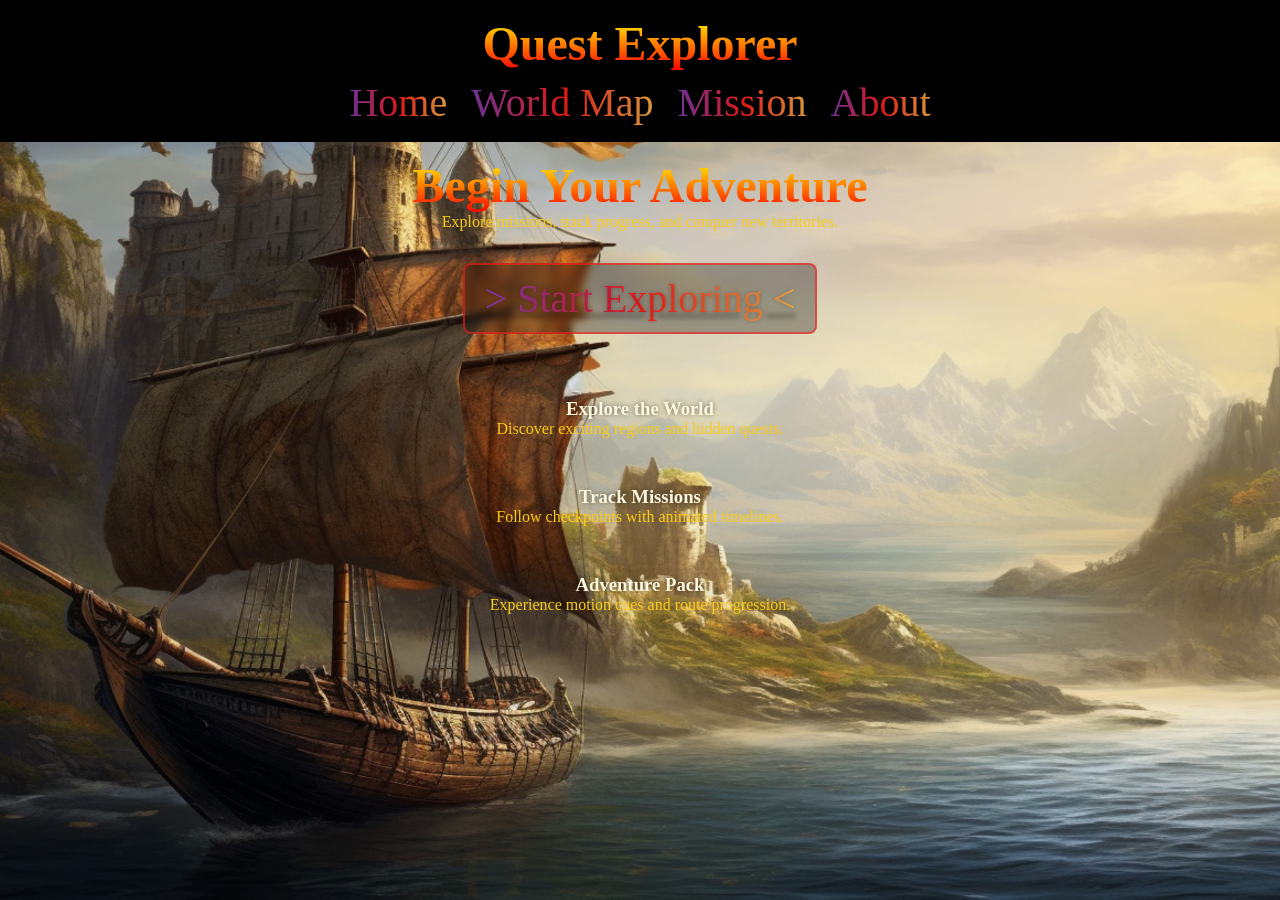
<file: index.html>
<!DOCTYPE html>
<html lang="en">
<head>
  <meta charset="UTF-8">
  <title>Quest Explorer | Home</title>
  <link rel="stylesheet" href="index.css">
</head>
<body>

<header>
  <nav>
    <h1>Quest Explorer</h1>
    <div class = "nav-links">
      <a href="index.html">Home</a>
      <a href="worldMap.html">World Map</a>
      <a href="missionDetail.html">Mission</a>
      <a href="about.html">About</a>
    </div>
  </nav>
</header>
<div class = "clouds">
  <div class = "clouds-1"></div>
  <div class = "clouds-2"></div>
  <div class = "clouds-3"></div>
</div>
<div class="signpost">
  <h3> Welcome to Quest Explorer! </h3>
  <p>Getting Started</p>
  <b>-Click start exploring to start your adventure!</b>
  <p>Your Goal</p>
  <b>-Complete missions, become the best treasure hunter!</b>
  <p>News!</p>
  <b>-New missions and regions coming soon!</b>
</div>
<main>
  <section class="hero">
    <div>
      <h1>Begin Your Adventure</h1>
      <p>Explore missions, track progress, and conquer new territories.</p>
    </div>
   
    
  </section>
  <section class="hero">
    <my-element>
      <a class = "btn" href="worldMap.html"> > Start Exploring < </a>
    </my-element>
  </section>

  <section class="grid" style="padding:2rem;">
    <div class="card">
      <h3>Explore the World</h3>
      <p>Discover exciting regions and hidden quests.</p>
    </div>
    <div class="card">
      <h3>Track Missions</h3>
      <p>Follow checkpoints with animated timelines.</p>
    </div>
    <div class="card">
      <h3>Adventure Pack</h3>
      <p>Experience motion cues and route progression.</p>
    </div>
  </section>
</main>

</body>
</html>
</file>
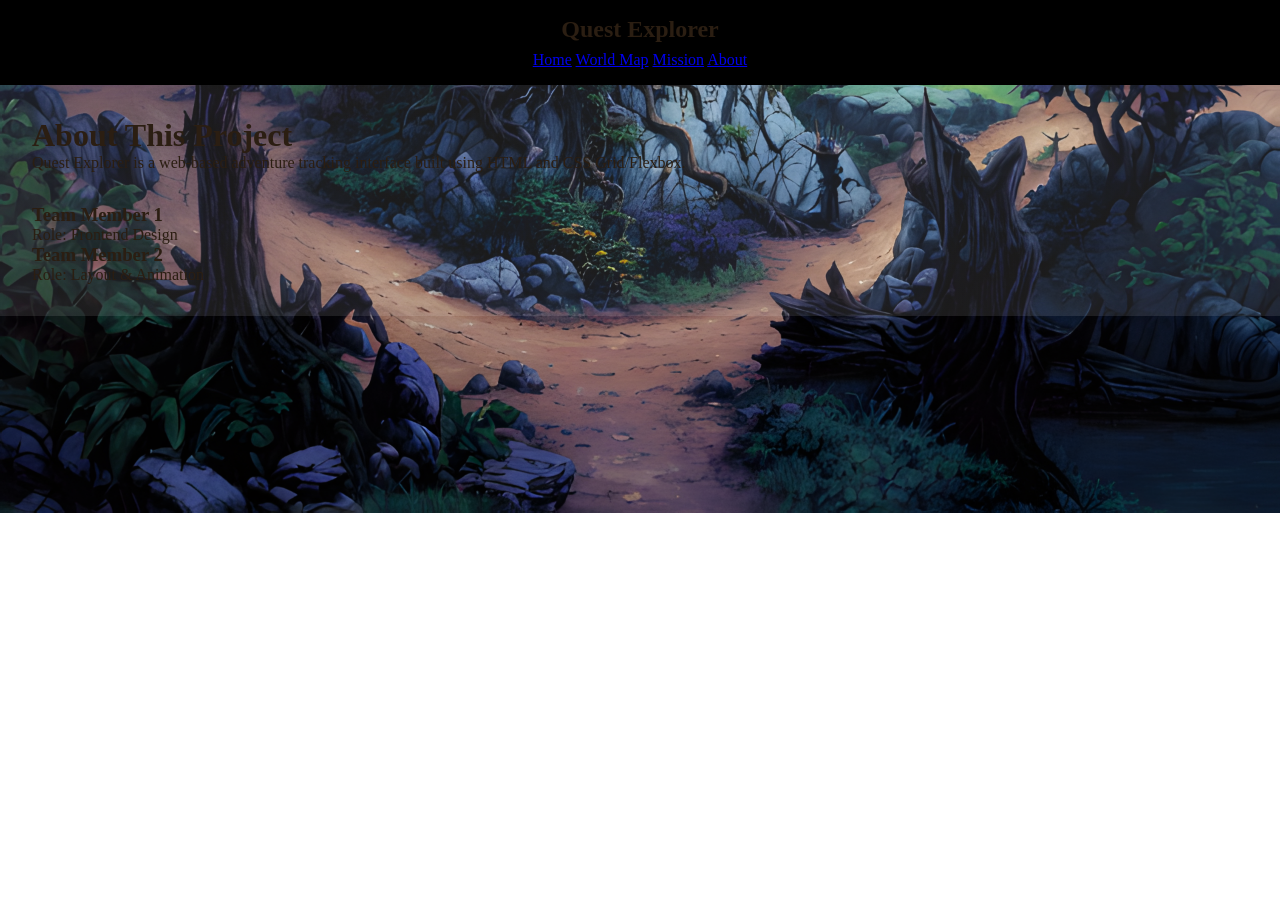
<file: About.html>
<!DOCTYPE html>
<html lang="en">
<head>
   <title>About us!</title>
   <link rel="stylesheet" href="about.css">
</head>
<body>

<header>
  <nav>
    <h2>Quest Explorer</h2>
    <div>
      <a href="index.html">Home</a>
      <a href="worldMap.html">World Map</a>
      <a href="missionDetail.html">Mission</a>
      <a href="about.html">About</a>
    </div>
  </nav>
</header>

<main style="padding:2rem;">
  <h1>About This Project</h1>
  <p>Quest Explorer is a web-based adventure tracking interface built using HTML and CSS Grid/Flexbox.</p>

  <section class="grid grid-3" style="margin-top:2rem;">
    <div class="card">
      <h3>Team Member 1</h3>
      <p>Role: Frontend Design</p>
    </div>
    <div class="card">
      <h3>Team Member 2</h3>
      <p>Role: Layout & Animation</p>
    </div>
  </section>
</main>

</body>
</html>
</file>
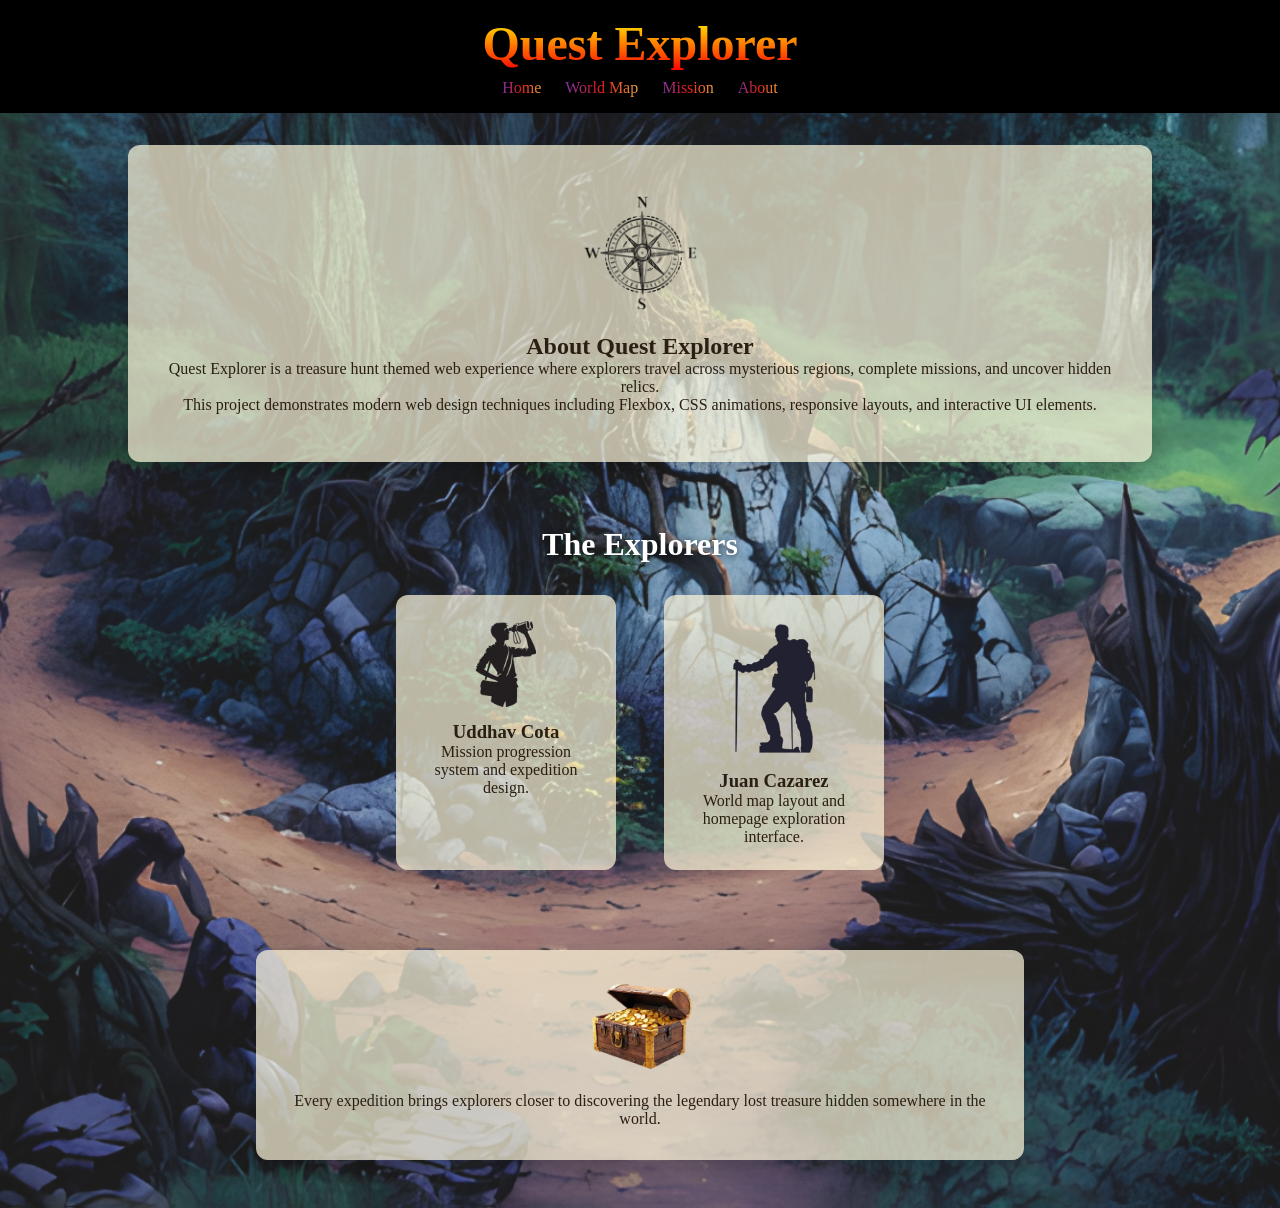
<file: about.html>
<!DOCTYPE html>
<html lang="en">
<head>
  <meta charset="UTF-8">
  <title>About</title>
  <link rel="stylesheet" href="about.css">
</head>

<body>

<header>
  <nav>
    <h1>Quest Explorer</h1>
    <div class="nav-links">
      <a href="index.html">Home</a>
      <a href="worldMap.html">World Map</a>
      <a href="missionDetail.html">Mission</a>
      <a href="about.html">About</a>
    </div>
  </nav>
</header>

<main>

<section class="about-section">

  <img src="assets/compass.png" alt="Compass" class="about-image">

  <h1>About Quest Explorer</h1>

  <p>
    Quest Explorer is a treasure hunt themed web experience where explorers
    travel across mysterious regions, complete missions, and uncover hidden relics.
  </p>

  <p>
    This project demonstrates modern web design techniques including Flexbox,
    CSS animations, responsive layouts, and interactive UI elements.
  </p>

</section>


<section class="team-section">

  <h2>The Explorers</h2>

  <div class="team-container">

    <div class="team-member">
      <img src="assets/explorer.png" alt="Explorer">
      <h3>Uddhav Cota</h3>
      <p>Mission progression system and expedition design.</p>
    </div>

    <div class="team-member">
      <img src="assets/explorer2.png" alt="Explorer">
      <h3>Juan Cazarez</h3>
      <p>World map layout and homepage exploration interface.</p>
    </div>

  </div>

</section>


<section class="treasure-section">

  <img src="assets/treasure.png" alt="Treasure Chest">

  <p>
    Every expedition brings explorers closer to discovering the legendary
    lost treasure hidden somewhere in the world.
  </p>

</section>

</main>

</body>
</html>
</file>
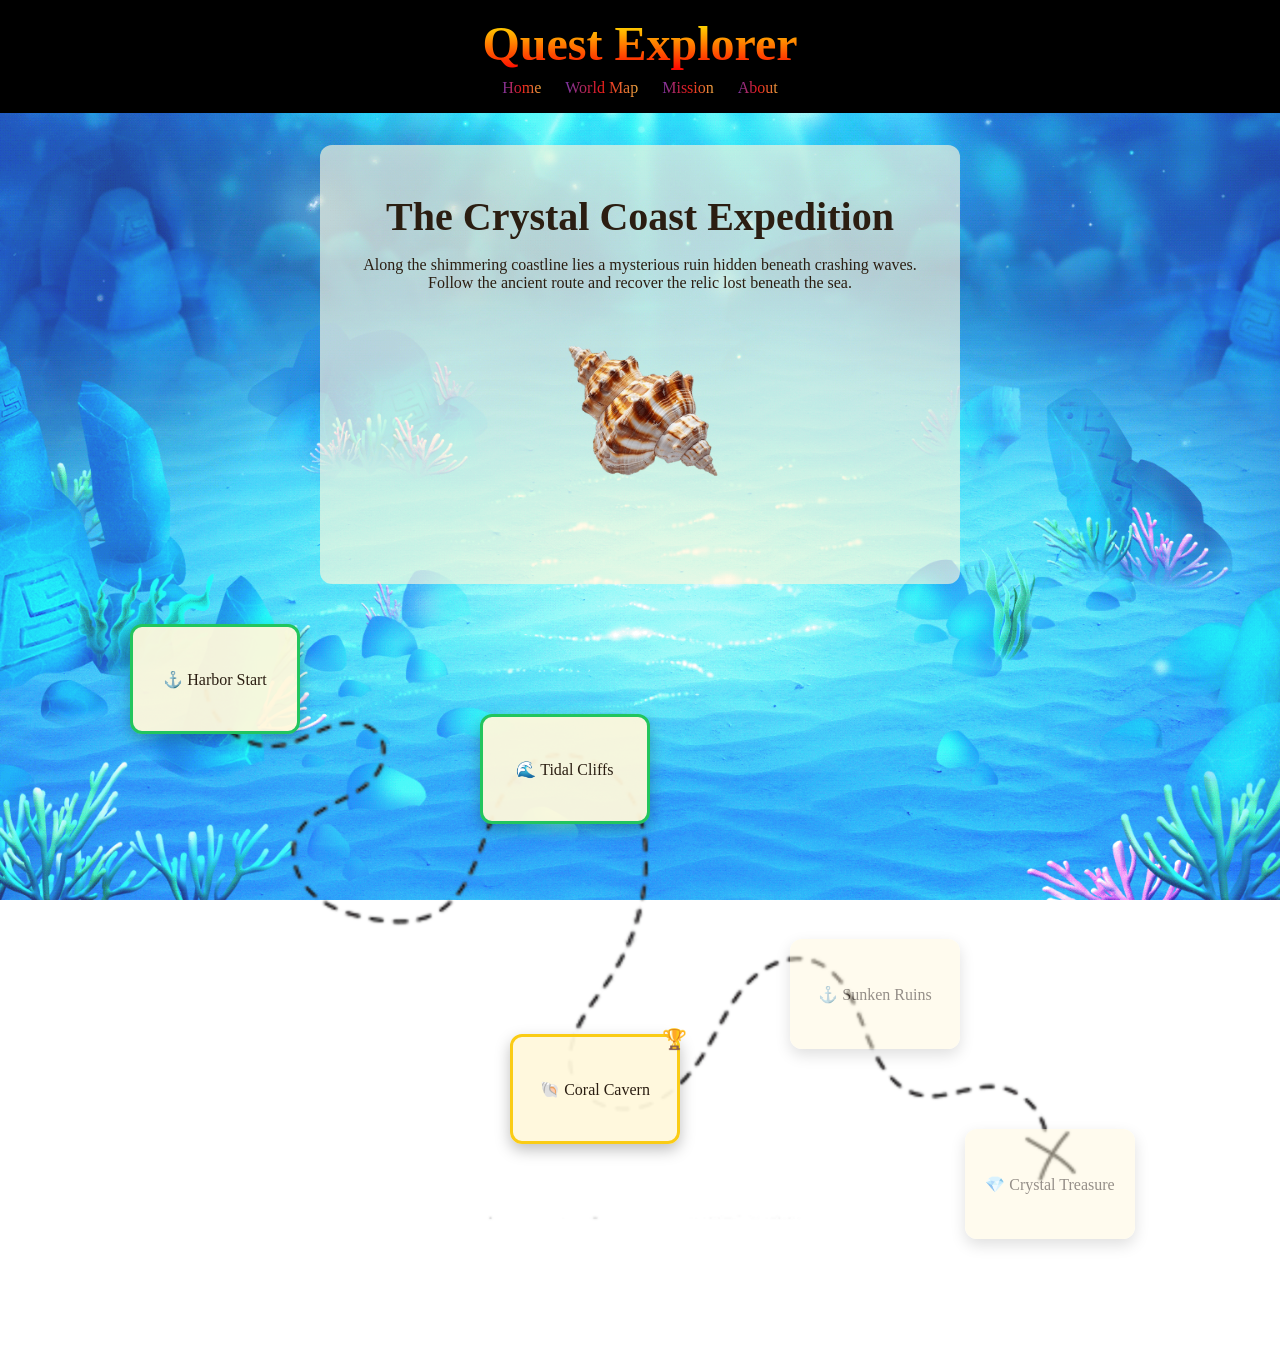
<file: crystalCoast.html>
<!DOCTYPE html>
<html lang="en">
<head>
  <meta charset="UTF-8">
  <title>Crystal Coast Mission</title>
  <link rel="stylesheet" href="crystalCoast.css">
</head>
<body>

<header>
  <nav>
    <h1>Quest Explorer</h1>
    <div class="nav-links">
      <a href="index.html">Home</a>
      <a href="worldMap.html">World Map</a>
      <a href="missionDetail.html">Mission</a>
      <a href="about.html">About</a>
    </div>
  </nav>
</header>

<main>

<section class="mission-header">
  <h1>The Crystal Coast Expedition</h1>
  <p>
    Along the shimmering coastline lies a mysterious ruin hidden beneath crashing waves. 
    Follow the ancient route and recover the relic lost beneath the sea.
  </p>

  <img src="assets/relic2.png" alt="Crystal Relic" class="relic-image">
</section>

<section class="route-container">

<img src="assets/route.png" alt="Treasure Route" class="route-map">

<div class="checkpoint checkpoint1 completed">
  <div class="card">
    <div class="card-front">⚓ Harbor Start</div>
    <div class="card-back">
      Difficulty: Easy <br>
      Reward: Coastal Map
    </div>
  </div>
</div>

<div class="checkpoint checkpoint2 completed">
  <div class="card">
    <div class="card-front">🌊 Tidal Cliffs</div>
    <div class="card-back">
      Difficulty: Medium <br>
      Reward: Sea Compass
    </div>
  </div>
</div>

<div class="checkpoint checkpoint3 active">
  <div class="card">
    <div class="card-front">🐚 Coral Cavern</div>
    <div class="card-back">
      Difficulty: Medium <br>
      Reward: Ocean Key
    </div>
  </div>
</div>

<div class="checkpoint checkpoint4 locked">
  <div class="card">
    <div class="card-front">⚓ Sunken Ruins</div>
    <div class="card-back">
      Difficulty: Hard <br>
      Reward: Ancient Chest
    </div>
  </div>
</div>

<div class="checkpoint checkpoint5 locked">
  <div class="card">
    <div class="card-front">💎 Crystal Treasure</div>
    <div class="card-back">
      Difficulty: Legendary <br>
      Reward: Crystal Relic
    </div>
  </div>
</div>

</section>

</main>

</body>
</html>
</file>
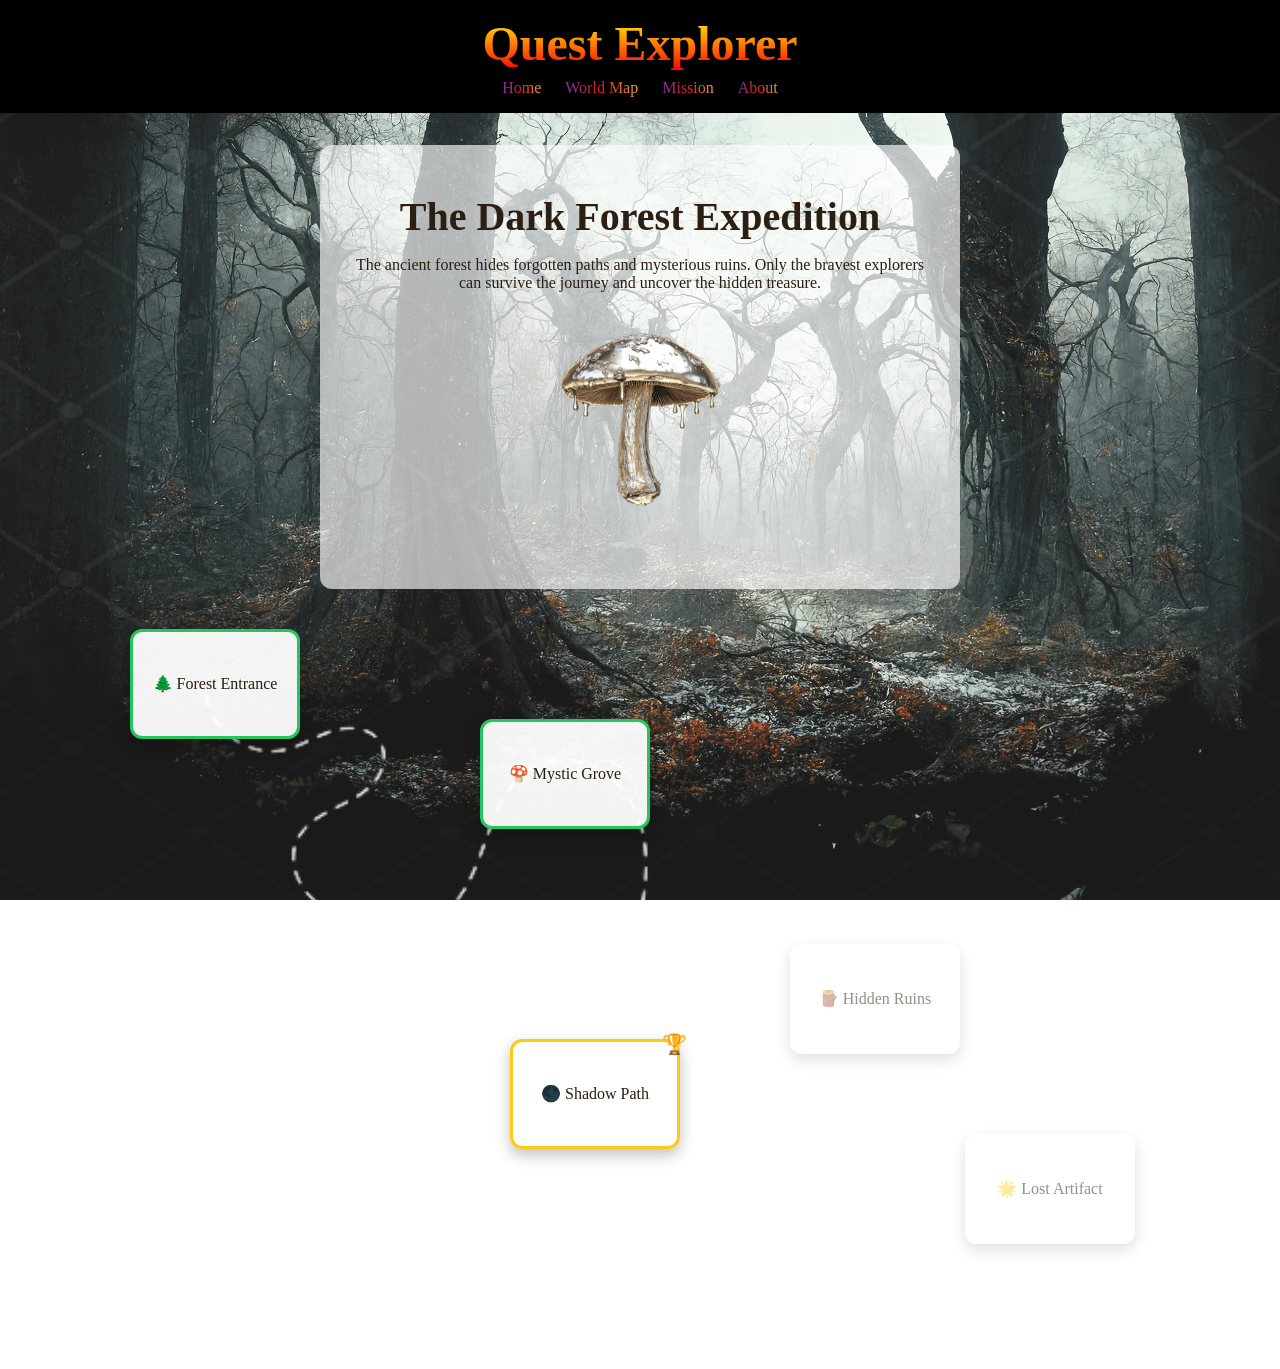
<file: darkForest.html>
<!DOCTYPE html>
<html lang="en">
<head>
  <meta charset="UTF-8">
  <title>Dark Forest Mission</title>
  <link rel="stylesheet" href="darkForest.css">
</head>
<body>

<header>
  <nav>
    <h1>Quest Explorer</h1>
    <div class="nav-links">
      <a href="index.html">Home</a>
      <a href="worldMap.html">World Map</a>
      <a href="missionDetail.html">Mission</a>
      <a href="about.html">About</a>
    </div>
  </nav>
</header>

<main>

<section class="mission-header">
  <h1>The Dark Forest Expedition</h1>
  <p>
    The ancient forest hides forgotten paths and mysterious ruins. 
    Only the bravest explorers can survive the journey and uncover the hidden treasure.
  </p>

  <img src="assets/relic4.png" alt="Forest Relic" class="relic-image">
</section>

<section class="route-container">

<img src="assets/route.png" alt="Treasure Route" class="route-map">

<div class="checkpoint checkpoint1 completed">
  <div class="card">
    <div class="card-front">🌲 Forest Entrance</div>
    <div class="card-back">
      Difficulty: Easy <br>
      Reward: Forest Map
    </div>
  </div>
</div>

<div class="checkpoint checkpoint2 completed">
  <div class="card">
    <div class="card-front">🍄 Mystic Grove</div>
    <div class="card-back">
      Difficulty: Medium <br>
      Reward: Magic Lantern
    </div>
  </div>
</div>

<div class="checkpoint checkpoint3 active">
  <div class="card">
    <div class="card-front">🌑 Shadow Path</div>
    <div class="card-back">
      Difficulty: Medium <br>
      Reward: Ancient Rune
    </div>
  </div>
</div>

<div class="checkpoint checkpoint4 locked">
  <div class="card">
    <div class="card-front">🪵 Hidden Ruins</div>
    <div class="card-back">
      Difficulty: Hard <br>
      Reward: Forest Chest
    </div>
  </div>
</div>

<div class="checkpoint checkpoint5 locked">
  <div class="card">
    <div class="card-front">🌟 Lost Artifact</div>
    <div class="card-back">
      Difficulty: Legendary <br>
      Reward: Forest Relic
    </div>
  </div>
</div>

</section>

</main>

</body>
</html>
</file>
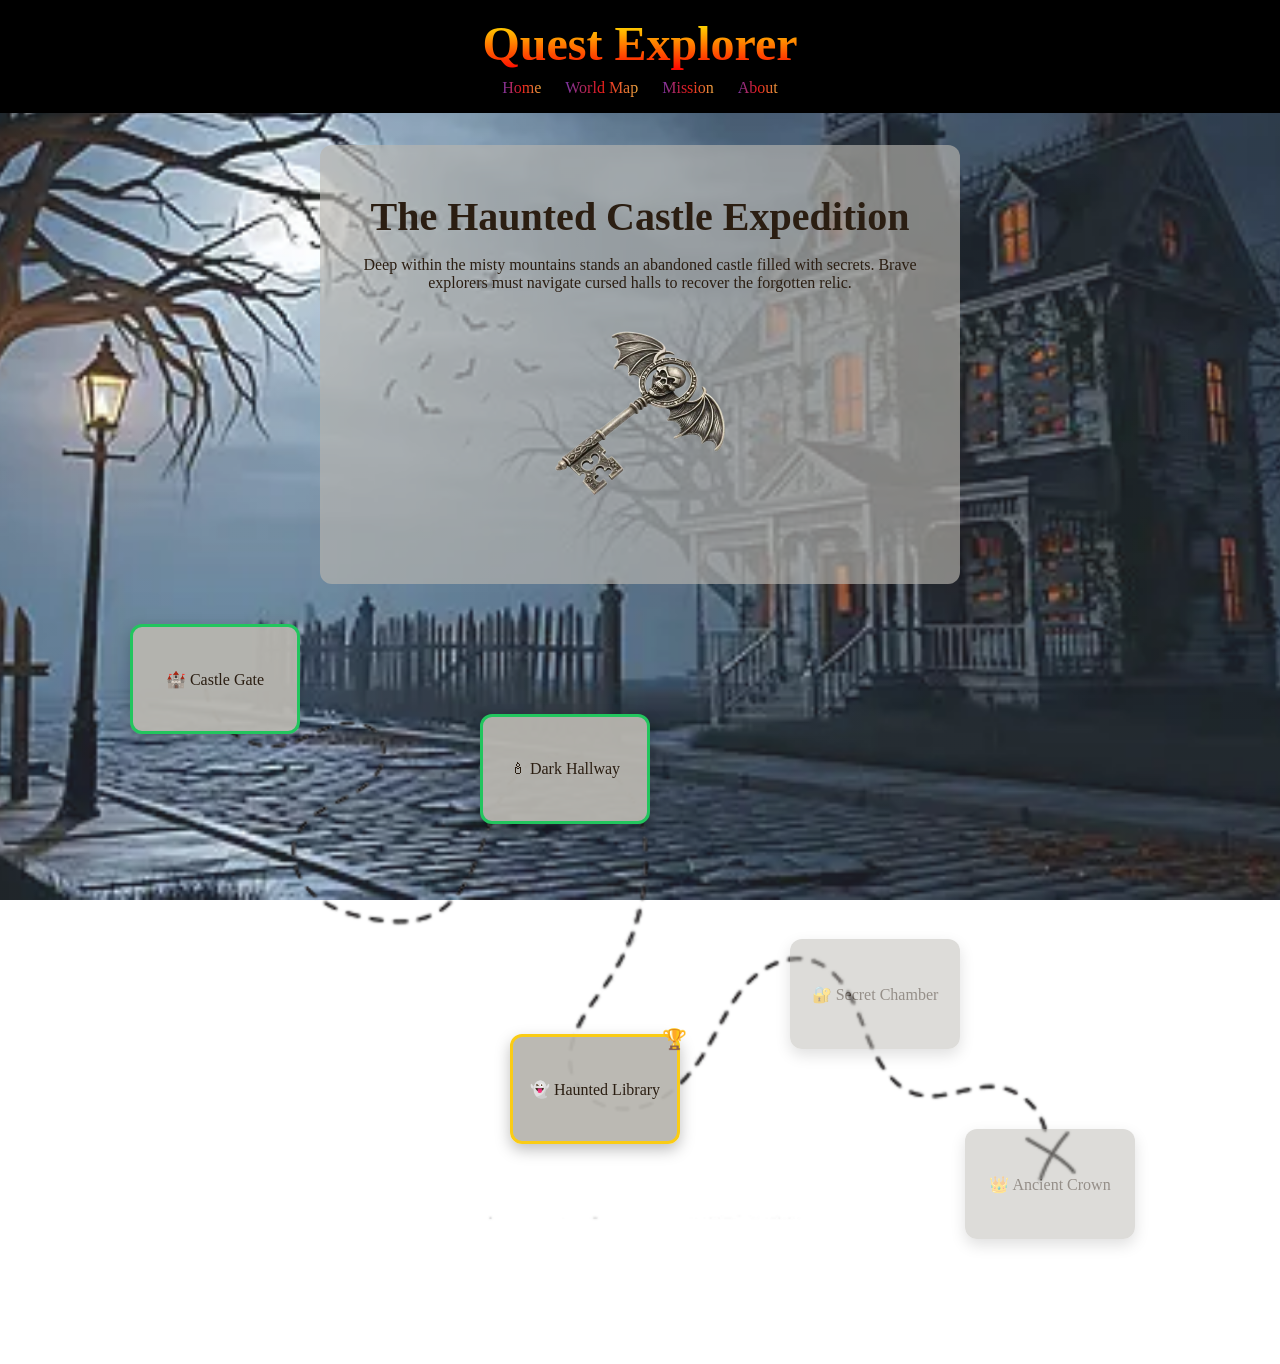
<file: huntedCastle.html>
<!DOCTYPE html>
<html lang="en">
<head>
  <meta charset="UTF-8">
  <title>Haunted Castle Mission</title>
  <link rel="stylesheet" href="huntedCastle.css">
</head>
<body>

<header>
  <nav>
    <h1>Quest Explorer</h1>
    <div class="nav-links">
      <a href="index.html">Home</a>
      <a href="worldMap.html">World Map</a>
      <a href="missionDetail.html">Mission</a>
      <a href="about.html">About</a>
    </div>
  </nav>
</header>

<main>

<section class="mission-header">
  <h1>The Haunted Castle Expedition</h1>
  <p>
    Deep within the misty mountains stands an abandoned castle filled with secrets. 
    Brave explorers must navigate cursed halls to recover the forgotten relic.
  </p>

  <img src="assets/relic3.png" alt="Castle Relic" class="relic-image">
</section>

<section class="route-container">

<img src="assets/route.png" alt="Treasure Route" class="route-map">

<div class="checkpoint checkpoint1 completed">
  <div class="card">
    <div class="card-front">🏰 Castle Gate</div>
    <div class="card-back">
      Difficulty: Easy <br>
      Reward: Castle Map
    </div>
  </div>
</div>

<div class="checkpoint checkpoint2 completed">
  <div class="card">
    <div class="card-front">🕯 Dark Hallway</div>
    <div class="card-back">
      Difficulty: Medium <br>
      Reward: Lantern
    </div>
  </div>
</div>

<div class="checkpoint checkpoint3 active">
  <div class="card">
    <div class="card-front">👻 Haunted Library</div>
    <div class="card-back">
      Difficulty: Medium <br>
      Reward: Hidden Key
    </div>
  </div>
</div>

<div class="checkpoint checkpoint4 locked">
  <div class="card">
    <div class="card-front">🔐 Secret Chamber</div>
    <div class="card-back">
      Difficulty: Hard <br>
      Reward: Royal Chest
    </div>
  </div>
</div>

<div class="checkpoint checkpoint5 locked">
  <div class="card">
    <div class="card-front">👑 Ancient Crown</div>
    <div class="card-back">
      Difficulty: Legendary <br>
      Reward: Crown Relic
    </div>
  </div>
</div>

</section>

</main>

</body>
</html>
</file>
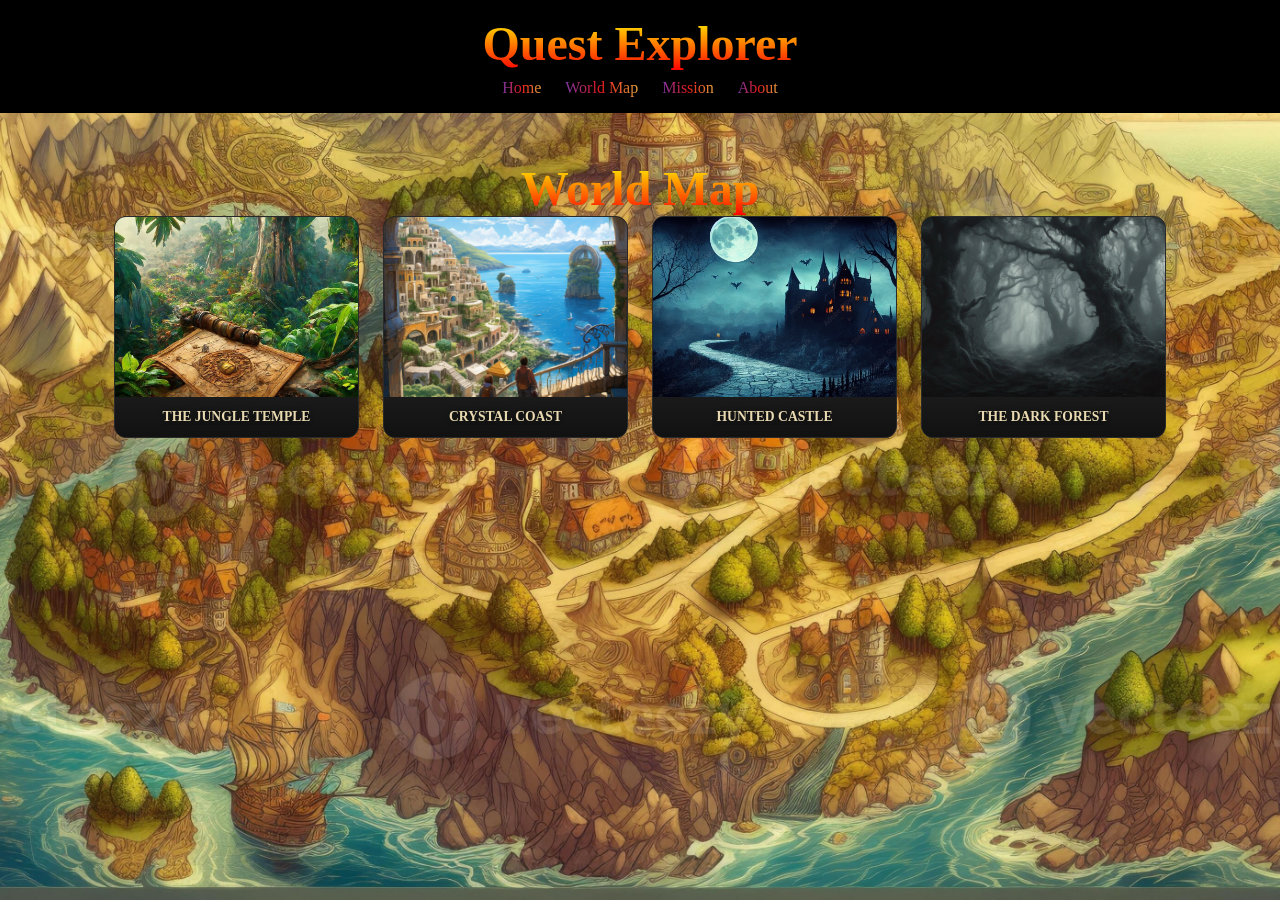
<file: worldMap.html>
<!DOCTYPE html>
<html lang="en">
<head>
  <meta charset="UTF-8">
  <meta name="viewport" content="width=device-width, initial-scale=1.0">
  <title>World Map</title>
  <link rel="stylesheet" href="worldMap.css">
</head>
<body>

<header>
  <nav>
    <h1>Quest Explorer</h1>
    <div class = "nav-links">
      <a href="index.html">Home</a>
      <a href="worldMap.html">World Map</a>
      <a href="missionDetail.html">Mission</a>
      <a href="about.html">About</a>
    </div>
  </nav>
</header>

<main class="map-container">
  

  <section class="map-grid">
    <h1>World Map</h1>
    <div class="region">
      <div>
        <a href="missionDetail.html">
        <img src="assets/jungle.jpg" alt="The Jungle Temple">
        <h2><b>The Jungle Temple</b></h2>
        </a>
      </div>
      <div>
        <a href="crystalCoast.html">
        <img src="assets/coast.jpg" alt="Crystal Coast">
        <h2><b>Crystal Coast</b></h2>
        </a>
      </div>
      <div>
        <a href="huntedCastle.html">
        <img src="assets/haunted-castle.jpg" alt="Hunted Castle">
        <h2><b>Hunted Castle</b></h2>
        </a>
      </div>
      <div>
        <a href="darkForest.html">
        <img src="assets/dark-forest.jpg" alt="The Dark Forest">
        <h2><b>The Dark Forest</b></h2>
        </a>
      </div>
    </div>
  </section> 
</main>

</body>
</html>
</file>
<file: index.css>
/* VARIABLES */
:root {
  --brown-dark: #5a3e2b;
  --brown-light: #8b5e3c;
  --cream: #fff8dc;
  --gold: #facc15;
  --text-dark: #2b1e12;
  --radius: 12px;
  --transition: 200ms ease;
}

/* RESET */
* {
  margin: 0;
  padding: 0;
  box-sizing: border-box;
}

h1 {
  font-size: 3rem;
  text-align: center;
  background: linear-gradient(to top, red, yellow);
  -webkit-background-clip: text;
  background-clip: text;
  color: transparent;
}

body {
  font-family: Georgia, serif;
  background-image: url("assets/boat.jpg");
  background-size: cover;
  background-position: center;
  background-repeat: no-repeat;
  background-attachment: fixed;
  color: var(--text-dark);
}

nav{
  display:flex;
  flex-direction:column;
  align-items:center;
  justify-content:center;
  gap:0.5rem;

  padding:1rem 2rem;

  background-color: rgb(0, 0, 0);
}
/* NAVIGATION */
.nav {
  display: flex;
  justify-content: space-between;
  align-items: center;
  padding: 1rem 2rem;
  background-color: rgba(90, 62, 43, 0.9);
  width: 100%;
  z-index: 1;
}

.logo {
  color: var(--cream);
  font-size: 1.6rem;
}

.nav-links {
  list-style: none;
  display: flex;
  gap: 1.5rem;
  justify-content: center;
}

a {
  transition: color var(--transition);
  background: #833AB4;
  background: linear-gradient(90deg,rgba(131, 58, 180, 1) 0%, rgba(253, 29, 29, 1) 50%, rgba(252, 176, 69, 1) 100%);
  -webkit-background-clip: text;
  background-clip: text;
  color: transparent;
  text-shadow: 0px 0px 5px rgba(0,0,0,0.3);
  font-size: 2.5rem;
}

my-element{
  display: inline-block;
  border: 2px solid rgba(253, 29, 29, 0.6);
  border-radius: 8px;
  padding: 10px 20px;
  backdrop-filter: blur(4px);
  background: rgba(0, 0, 0, 0.3);
}

.nav-links a:hover {
  color: var(--gold);
}

/* RESPONSIVE */
@media (max-width: 768px) {
  .nav {
    flex-direction: column;
    gap: 1rem;
  }
}

.hero{
  text-align: center;
  padding: 1rem 2rem;
  z-index: 1;
}

.grid {
  display: grid;
  gap: 2rem;
  text-align: center;
}

.clouds {
  position: absolute;
  overflow: hidden;
  top: 0;
  left: 0;
  width: 100%;
  height: 100%;
  pointer-events: none;
  z-index: 0;
}

.clouds-1, .clouds-2, .clouds-3 {
  background-repeat: repeat-x;
  position: absolute;
  top: 0;
  left: 0;
  right:0;
  height: 500px;
}

.clouds-1 {
  background-image: url("assets/clouds_1.png");
  animation: clouds-loop-1 4s 1 linear forwards;
 }
.clouds-2 {
  background-image: url("assets/clouds_2.png");
  animation: clouds-loop-2 2s 1 linear forwards;
}
.clouds-3 {
  background-image: url("assets/clouds_3.png");
  animation: clouds-loop-3 3s 1 linear forwards;
}

@keyframes clouds-loop-1 {
  0% { background-position: 0 0;  opacity: 1;}
  90% { opacity: 1; }
  100% { background-position: -1000px 0; opacity: 0; }
}
@keyframes clouds-loop-2 {
  0% { background-position: 0 0; opacity: 1;}
  90% { opacity: 1; }
  100% { background-position: -1000px 0; opacity: 0; }
}
@keyframes clouds-loop-3 {
  0% { background-position: 0 0; opacity: 1;}
  90% { opacity: 1; }
  100% { background-position: -1579px 0; opacity: 0; }
}
h3 {
  margin-top: 1rem;
  color: var(--cream);
  text-shadow: 0px 0px 5px rgba(0,0,0,0.5);
}
p{
  color: #facc15; 
}

.btn :hover{
    color: var(--gold);
}

.signpost {
  position: fixed;
  left: 1300px;
  top: 19.75%;
  background: rgba(0, 0, 0, 0.7);
  border-right: 2px solid rgba(253, 29, 29, 0.6);
  padding: 20px;
  color: orange;
  font-size: 1.2rem;
  backdrop-filter: blur(4px);
  text-align: center;
}
b{
  color: red;
  font-size: small;
}
</file>
<file: about.css>
/* VARIABLES */
:root {
  --brown-dark: #5a3e2b;
  --cream: #fff8dc;
  --gold: #facc15;
  --text-dark: #2b1e12;
  --radius: 12px;
  --transition: 200ms ease;
}

/* RESET */
* {
  margin: 0;
  padding: 0;
  box-sizing: border-box;
}

/* BACKGROUND */
body {
  font-family: Georgia, serif;

  background-image:
  linear-gradient(rgba(255,255,255,0.10), rgba(255,255,255,0.10)),
  url("assets/map-bg2.png");

  background-size: cover;
  background-position: center;
  background-repeat: no-repeat;

  color: var(--text-dark);
}

/* NAVIGATION */

nav{
  display:flex;
  flex-direction:column;
  align-items:center;
  justify-content:center;
  gap:0.5rem;

  padding:1rem 2rem;

  background-color: rgb(0, 0, 0);
}

/* TITLE */
nav h1{
  font-size:3rem;
  text-align:center;

  background: linear-gradient(to top, red, yellow);
  -webkit-background-clip:text;
  background-clip:text;

  color:transparent;
}

/* LINKS CONTAINER */
.nav-links{
  display:flex;
  gap:1.5rem;
}

/* LINKS */
.nav-links a{
  text-decoration:none;

  background: linear-gradient(
    90deg,
    rgba(131,58,180,1) 0%,
    rgba(253,29,29,1) 50%,
    rgba(252,176,69,1) 100%
  );

  -webkit-background-clip:text;
  background-clip:text;

  color:transparent;

  font-size:1rem;

  text-shadow:0px 0px 5px rgba(0,0,0,0.3);
}

/* HOVER */
.nav-links a:hover{
  color:var(--gold);
}

/* ABOUT SECTION */
.about-section {
  text-align: center;
  padding: 3rem 2rem;
  background-color: rgba(255,248,220,0.7);
  width: 80%;
  margin: 2rem auto;
  border-radius: var(--radius);

  box-shadow: 0 10px 22px rgba(0,0,0,0.2);
}

.about-image {
  width: 120px;
  margin-bottom: 1rem;
}

/* TEAM SECTION */
.team-section {
  text-align: center;
  padding: 2rem;
}

.team-container {
  display: flex;
  justify-content: center;
  gap: 3rem;
  margin-top: 2rem;
  flex-wrap: wrap;
}

/* EXPLORER CARD */
.team-member {
  background-color: rgba(255,248,220,0.7);
  padding: 1.5rem;
  border-radius: var(--radius);
  width: 220px;

  transition: transform 200ms ease,
              box-shadow 200ms ease;
}

/* CARD HOVER EFFECT */
.team-member:hover {
  transform: translateY(-6px) scale(1.03);

  box-shadow:
  0 10px 22px rgba(0,0,0,0.3),
  0 0 14px rgba(250,204,21,0.5);
}

.team-member img {
  width: 90px;
  margin-bottom: 0.5rem;
}

/* TREASURE SECTION */
.treasure-section {
  text-align: center;
  padding: 2rem;

  background-color: rgba(255,248,220,0.7);
  width: 60%;
  margin: 3rem auto;

  border-radius: var(--radius);

  box-shadow: 0 10px 22px rgba(0,0,0,0.2);
}

/* TREASURE IMAGE GLOW */
.treasure-section img {
  width: 120px;
  margin-bottom: 1rem;

  transition: transform 200ms ease,
              filter 200ms ease;
}

.treasure-section img:hover {
  transform: scale(1.1);
  filter: drop-shadow(0 0 10px rgba(250,204,21,0.7));
}

/* RESPONSIVE */
@media (max-width: 768px) {

  nav {
    flex-direction: column;
    gap: 1rem;
  }

  .team-container {
    flex-direction: column;
    align-items: center;
  }

  .about-section {
    width: 90%;
  }

  .treasure-section {
    width: 90%;
  }

}

.team-section h2{
  color:white;
  font-size:2rem;
  margin-bottom:10px;
  text-shadow:0 2px 6px rgba(0,0,0,0.6);
}
</file>
<file: crystalCoast.css>
/* VARIABLES */
:root {
  --brown-dark: #5a3e2b;
  --cream: #fff8dc;
  --gold: #facc15;
  --text-dark: #2b1e12;
  --radius: 12px;
}

/* RESET */
* {
  margin: 0;
  padding: 0;
  box-sizing: border-box;
}

/* PAGE BACKGROUND */
body {
  font-family: Georgia, serif;

  background-image:
  linear-gradient(rgba(255,255,255,0.1), rgba(255,255,255,0.1)),
  url("assets/crystalCoast.png");

  background-size: cover;
  background-position: center;
  background-repeat: no-repeat;
  background-attachment: fixed;

  color: var(--text-dark);
}

/* NAVIGATION */

nav{
  display:flex;
  flex-direction:column;
  align-items:center;
  justify-content:center;
  gap:0.5rem;

  padding:1rem 2rem;

  background-color: rgba(0, 0, 0);
}

/* TITLE */
nav h1{
  font-size:3rem;
  text-align:center;

  background: linear-gradient(to top, red, yellow);
  -webkit-background-clip:text;
  background-clip:text;

  color:transparent;
}

/* LINKS CONTAINER */
.nav-links{
  display:flex;
  gap:1.5rem;
}

/* LINKS */
.nav-links a{
  text-decoration:none;

  background: linear-gradient(
    90deg,
    rgba(131,58,180,1) 0%,
    rgba(253,29,29,1) 50%,
    rgba(252,176,69,1) 100%
  );

  -webkit-background-clip:text;
  background-clip:text;

  color:transparent;

  font-size:1rem;

  text-shadow:0px 0px 5px rgba(0,0,0,0.3);
}

/* HOVER */
.nav-links a:hover{
  color:var(--gold);
}

/* MISSION HEADER */
.mission-header {
  text-align: center;
  padding: 3rem 2rem;
  background-color: rgba(255,248,220,0.65);
  width: 50%;
  margin: 2rem auto;
  border-radius: var(--radius);
}

.mission-header h1 {
  font-size: 2.5rem;
  margin-bottom: 1rem;
}

.mission-header p {
  max-width: 700px;
  margin: auto;
}

/* RELIC IMAGE */
.relic-image {
  display: block;
  margin: 2rem auto;
  width: 180px;
}

/* ROUTE CONTAINER */
.route-container{
  position: relative;
  max-width: 900px;
  margin: auto;
  margin-top: 80px; 
  height: 700px;
}

/* ROUTE IMAGE */
.route-map{
  width:100%;
  filter: contrast(200%) brightness(0.7);
  filter: drop-shadow(0 0 1px rgba(0,0,0,1));
}

/* CHECKPOINT POSITIONING */
.checkpoint{
  position:absolute;
}

/* MOVE CARDS HERE */
.checkpoint1{ top:-40px; left:-60px; }
.checkpoint2{ top:50px; left:290px; }
.checkpoint3{ top:370px; left:320px; }
.checkpoint4{ top:275px; left:600px; }
.checkpoint5{ top:465px; left:775px; }

/* CARD */
.card{
  width:170px;
  height:110px;
  position:relative;
  perspective:1000px;
  transform-style: preserve-3d;
}

/* CARD SIDES */
.card-front,
.card-back{
  position:absolute;
  width:100%;
  height:100%;
  background:rgba(255,248,220,0.95);
  border-radius:var(--radius);
  display:flex;
  align-items:center;
  justify-content:center;
  text-align:center;
  padding:10px;
  backface-visibility:hidden;
  transition: transform .6s;
  box-shadow:0 6px 15px rgba(0,0,0,0.25);
}

/* BACK SIDE */
.card-back{
  transform: rotateY(180deg);
}

/* FLIP */
.card:hover .card-front{
  transform: rotateY(180deg);
}

.card:hover .card-back{
  transform: rotateY(360deg);
}

/* PROGRESS STATES */

.completed .card-front{
  border:3px solid #22c55e;
}

.active .card-front{
  border:3px solid var(--gold);
  animation:pulse 2s infinite;
}

.locked .card-front{
  opacity:.5;
}

/* TROPHY BADGE */
.active .card-front::after{
  content:"🏆";
  position:absolute;
  top:-10px;
  right:-10px;
  font-size:20px;
}

/* PULSE ANIMATION */
@keyframes pulse{
  0%{ box-shadow:0 0 0 rgba(250,204,21,0.5); }
  50%{ box-shadow:0 0 18px rgba(250,204,21,1); }
  100%{ box-shadow:0 0 0 rgba(250,204,21,0.5); }
}

/* RESPONSIVE */
@media (max-width:768px){

  .route-container{
    height:auto;
  }

  .checkpoint{
    position:relative;
    margin:20px auto;
  }

  nav{
    flex-direction:column;
    gap:1rem;
  }

}
</file>
<file: darkForest.css>
/* VARIABLES */
:root {
  --brown-dark: #5a3e2b;
  --cream: #fff8dc;
  --gold: #facc15;
  --text-dark: #2b1e12;
  --radius: 12px;
}

/* RESET */
* {
  margin: 0;
  padding: 0;
  box-sizing: border-box;
}

/* PAGE BACKGROUND */
body {
  font-family: Georgia, serif;

  background-image:
  linear-gradient(rgba(255,255,255,0.1), rgba(255,255,255,0.1)),
  url("assets/darkForest");

  background-size: cover;
  background-position: center;
  background-repeat: no-repeat;
  background-attachment: fixed;

  color: var(--text-dark);
}

/* NAVIGATION */

nav{
  display:flex;
  flex-direction:column;
  align-items:center;
  justify-content:center;
  gap:0.5rem;

  padding:1rem 2rem;

  background-color: rgba(0, 0, 0);
}

/* TITLE */
nav h1{
  font-size:3rem;
  text-align:center;

  background: linear-gradient(to top, red, yellow);
  -webkit-background-clip:text;
  background-clip:text;

  color:transparent;
}

/* LINKS CONTAINER */
.nav-links{
  display:flex;
  gap:1.5rem;
}

/* LINKS */
.nav-links a{
  text-decoration:none;

  background: linear-gradient(
    90deg,
    rgba(131,58,180,1) 0%,
    rgba(253,29,29,1) 50%,
    rgba(252,176,69,1) 100%
  );

  -webkit-background-clip:text;
  background-clip:text;

  color:transparent;

  font-size:1rem;

  text-shadow:0px 0px 5px rgba(0,0,0,0.3);
}

/* HOVER */
.nav-links a:hover{
  color:var(--gold);
}

/* MISSION HEADER */
.mission-header {
  text-align: center;
  padding: 3rem 2rem;
  background-color: rgb(255, 255, 255,0.65);
  width: 50%;
  margin: 2rem auto;
  border-radius: var(--radius);
}

.mission-header h1 {
  font-size: 2.5rem;
  margin-bottom: 1rem;
}

.mission-header p {
  max-width: 700px;
  margin: auto;
}

/* RELIC IMAGE */
.relic-image {
  display: block;
  margin: 2rem auto;
  width: 180px;
}

/* ROUTE CONTAINER */
.route-container{
  position: relative;
  max-width: 900px;
  margin: auto;
  margin-top: 80px; 
  height: 700px;
}

/* ROUTE IMAGE */
.route-map{
  width:100%;
  filter: brightness(0) invert(1);
}

/* CHECKPOINT POSITIONING */
.checkpoint{
  position:absolute;
}

/* MOVE CARDS HERE */
.checkpoint1{ top:-40px; left:-60px; }
.checkpoint2{ top:50px; left:290px; }
.checkpoint3{ top:370px; left:320px; }
.checkpoint4{ top:275px; left:600px; }
.checkpoint5{ top:465px; left:775px; }

/* CARD */
.card{
  width:170px;
  height:110px;
  position:relative;
  perspective:1000px;
  transform-style: preserve-3d;
}

/* CARD SIDES */
.card-front,
.card-back{
  position:absolute;
  width:100%;
  height:100%;
  background:rgba(255, 255, 255,0.95);
  border-radius:var(--radius);
  display:flex;
  align-items:center;
  justify-content:center;
  text-align:center;
  padding:10px;
  backface-visibility:hidden;
  transition: transform .6s;
  box-shadow:0 6px 15px rgba(0,0,0,0.25);
}

/* BACK SIDE */
.card-back{
  transform: rotateY(180deg);
}

/* FLIP */
.card:hover .card-front{
  transform: rotateY(180deg);
}

.card:hover .card-back{
  transform: rotateY(360deg);
}

/* PROGRESS STATES */

.completed .card-front{
  border:3px solid #22c55e;
}

.active .card-front{
  border:3px solid var(--gold);
  animation:pulse 2s infinite;
}

.locked .card-front{
  opacity:.5;
}

/* TROPHY BADGE */
.active .card-front::after{
  content:"🏆";
  position:absolute;
  top:-10px;
  right:-10px;
  font-size:20px;
}

/* PULSE ANIMATION */
@keyframes pulse{
  0%{ box-shadow:0 0 0 rgba(250,204,21,0.5); }
  50%{ box-shadow:0 0 18px rgba(250,204,21,1); }
  100%{ box-shadow:0 0 0 rgba(250,204,21,0.5); }
}

/* RESPONSIVE */
@media (max-width:768px){

  .route-container{
    height:auto;
  }

  .checkpoint{
    position:relative;
    margin:20px auto;
  }

  nav{
    flex-direction:column;
    gap:1rem;
  }

}
</file>
<file: huntedCastle.css>
/* VARIABLES */
:root {
  --brown-dark: #5a3e2b;
  --cream: #fff8dc;
  --gold: #facc15;
  --text-dark: #2b1e12;
  --radius: 12px;
}

/* RESET */
* {
  margin: 0;
  padding: 0;
  box-sizing: border-box;
}

/* PAGE BACKGROUND */
body {
  font-family: Georgia, serif;

  background-image:
  linear-gradient(rgba(255,255,255,0.1), rgba(255,255,255,0.1)),
  url("assets/huntedCastle");

  background-size: cover;
  background-position: center;
  background-repeat: no-repeat;
  background-attachment: fixed;

  color: var(--text-dark);
}

/* NAVIGATION */

nav{
  display:flex;
  flex-direction:column;
  align-items:center;
  justify-content:center;
  gap:0.5rem;

  padding:1rem 2rem;

  background-color: rgba(0, 0, 0);
}

/* TITLE */
nav h1{
  font-size:3rem;
  text-align:center;

  background: linear-gradient(to top, red, yellow);
  -webkit-background-clip:text;
  background-clip:text;

  color:transparent;
}

/* LINKS CONTAINER */
.nav-links{
  display:flex;
  gap:1.5rem;
}

/* LINKS */
.nav-links a{
  text-decoration:none;

  background: linear-gradient(
    90deg,
    rgba(131,58,180,1) 0%,
    rgba(253,29,29,1) 50%,
    rgba(252,176,69,1) 100%
  );

  -webkit-background-clip:text;
  background-clip:text;

  color:transparent;

  font-size:1rem;

  text-shadow:0px 0px 5px rgba(0,0,0,0.3);
}

/* HOVER */
.nav-links a:hover{
  color:var(--gold);
}

/* MISSION HEADER */
.mission-header {
  text-align: center;
  padding: 3rem 2rem;
  background-color: rgba(184, 182, 175, 0.65);
  width: 50%;
  margin: 2rem auto;
  border-radius: var(--radius);
}

.mission-header h1 {
  font-size: 2.5rem;
  margin-bottom: 1rem;
}

.mission-header p {
  max-width: 700px;
  margin: auto;
}

/* RELIC IMAGE */
.relic-image {
  display: block;
  margin: 2rem auto;
  width: 180px;
}

/* ROUTE CONTAINER */
.route-container{
  position: relative;
  max-width: 900px;
  margin: auto;
  margin-top: 80px; 
  height: 700px;
}

/* ROUTE IMAGE */
.route-map{
  width:100%;
  filter: contrast(200%) brightness(0.7);
  filter: drop-shadow(0 0 1px rgba(0,0,0,1));
}

/* CHECKPOINT POSITIONING */
.checkpoint{
  position:absolute;
}

/* MOVE CARDS HERE */
.checkpoint1{ top:-40px; left:-60px; }
.checkpoint2{ top:50px; left:290px; }
.checkpoint3{ top:370px; left:320px; }
.checkpoint4{ top:275px; left:600px; }
.checkpoint5{ top:465px; left:775px; }

/* CARD */
.card{
  width:170px;
  height:110px;
  position:relative;
  perspective:1000px;
  transform-style: preserve-3d;
}

/* CARD SIDES */
.card-front,
.card-back{
  position:absolute;
  width:100%;
  height:100%;
  background:rgba(184, 182, 175, 0.95);
  border-radius:var(--radius);
  display:flex;
  align-items:center;
  justify-content:center;
  text-align:center;
  padding:10px;
  backface-visibility:hidden;
  transition: transform .6s;
  box-shadow:0 6px 15px rgba(0,0,0,0.25);
}

/* BACK SIDE */
.card-back{
  transform: rotateY(180deg);
}

/* FLIP */
.card:hover .card-front{
  transform: rotateY(180deg);
}

.card:hover .card-back{
  transform: rotateY(360deg);
}

/* PROGRESS STATES */

.completed .card-front{
  border:3px solid #22c55e;
}

.active .card-front{
  border:3px solid var(--gold);
  animation:pulse 2s infinite;
}

.locked .card-front{
  opacity:.5;
}

/* TROPHY BADGE */
.active .card-front::after{
  content:"🏆";
  position:absolute;
  top:-10px;
  right:-10px;
  font-size:20px;
}

/* PULSE ANIMATION */
@keyframes pulse{
  0%{ box-shadow:0 0 0 rgba(250,204,21,0.5); }
  50%{ box-shadow:0 0 18px rgba(250,204,21,1); }
  100%{ box-shadow:0 0 0 rgba(250,204,21,0.5); }
}

/* RESPONSIVE */
@media (max-width:768px){

  .route-container{
    height:auto;
  }

  .checkpoint{
    position:relative;
    margin:20px auto;
  }

  nav{
    flex-direction:column;
    gap:1rem;
  }

}
</file>
<file: worldMap.css>
/* VARIABLES */
:root {
  --brown-dark: #5a3e2b;
  --brown-light: #8b5e3c;
  --cream: #fff8dc;
  --gold: #facc15;
  --text-dark: #2b1e12;
  --radius: 12px;
  --transition: 200ms ease;
}

/* RESET */
* {
  margin: 0;
  padding: 0;
  box-sizing: border-box;
}

h1 {
  font-size: 3rem;
  text-align: center;
  background: linear-gradient(to top, red, yellow);
  -webkit-background-clip: text;
  background-clip: text;
  color: transparent;
}

body {
  font-family: Georgia, serif;
  background-image: url("assets/townMap.jpg");
  background-size: cover;
  background-position: center;
  background-repeat: no-repeat;
  background-attachment: fixed;
  color: var(--text-dark);
}
nav{
  display:flex;
  flex-direction:column;
  align-items:center;
  justify-content:center;
  gap:0.5rem;

  padding:1rem 2rem;

  background-color: rgb(0, 0, 0);
}
/* NAVIGATION */
.nav {
  display: flex;
  justify-content: space-between;
  align-items: center;
  padding: 1rem 2rem;
  background-color: rgba(90, 62, 43, 0.9);
  width: 100%;

}

.logo {
  color: var(--cream);
  font-size: 1.6rem;
}

.nav-links {
  list-style: none;
  display: flex;
  gap: 1.5rem;
  justify-content: center;
}

 a {
  transition: color var(--transition);
  background: #833AB4;
  background: linear-gradient(90deg,rgba(131, 58, 180, 1) 0%, rgba(253, 29, 29, 1) 50%, rgba(252, 176, 69, 1) 100%);
  -webkit-background-clip: text;
  background-clip: text;
  color: transparent;
  text-shadow: 0px 0px 5px rgba(0,0,0,0.3);
}

.nav-links a:hover {
  color: var(--gold);
}

@media (max-width: 768px) {
  .nav {
    flex-direction: column;
    gap: 1rem;
  }
}


.map-grid {
  width: 100%;
  max-width: 1100px;
  margin: 0 auto;
  padding: 3rem 1.5rem;
}


.region {
  display: grid;
  grid-template-columns: repeat(auto-fit, minmax(220px, 1fr));
  gap: 1.5rem;
  justify-items: center;
}


.region > div {
  background: #161616;
  border: 1px solid #2a2a2a;
  border-radius: var(--radius);
  overflow: hidden;
  width: 100%;
  max-width: 280px;
  cursor: pointer;
  position: relative;
}

.region > div img {
  width: 100%;
  height: 180px;
  object-fit: cover;
  display: block;
}

.region > div h2 {
  font-size: .85rem;
  text-transform: uppercase;
  color: #e8d9b0;
  text-align: center;
  padding: 0.75rem;
  background: linear-gradient(180deg, #1a1a1a 0%, #111 100%);
}
</file>
